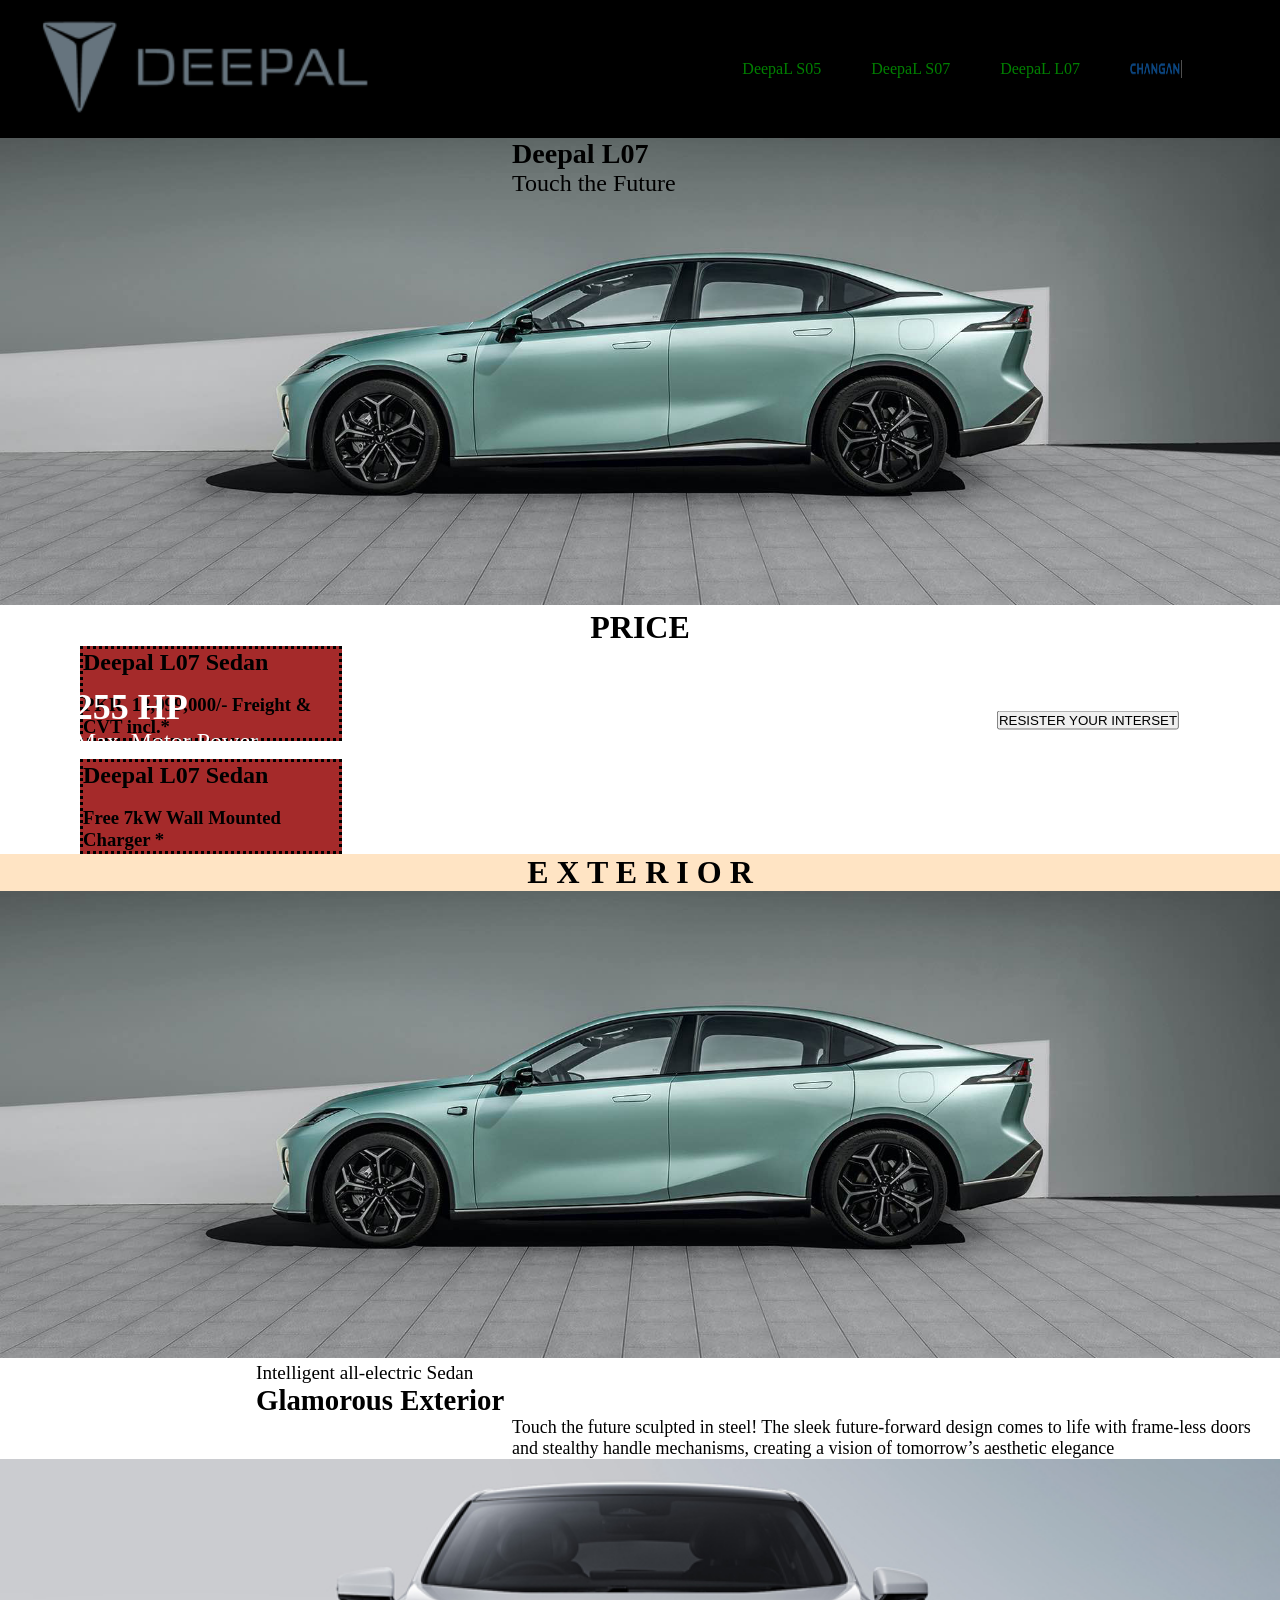
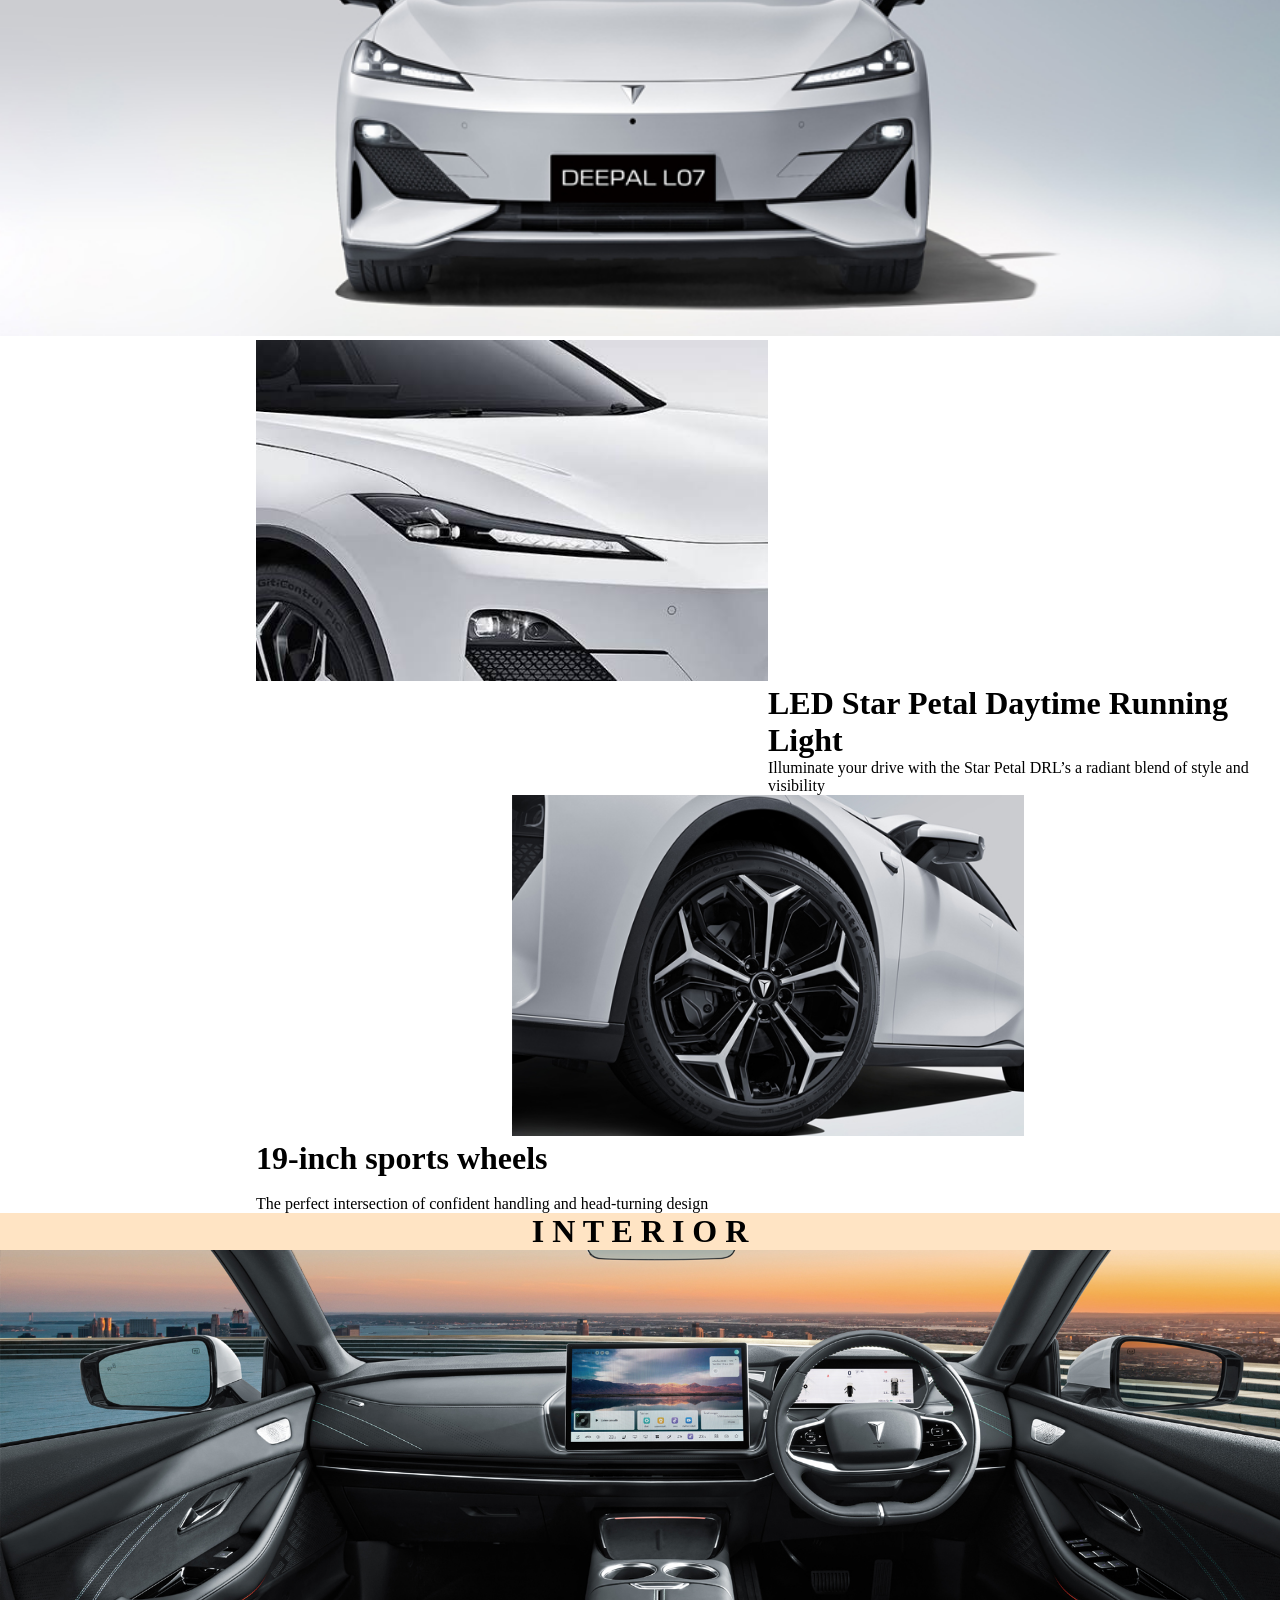
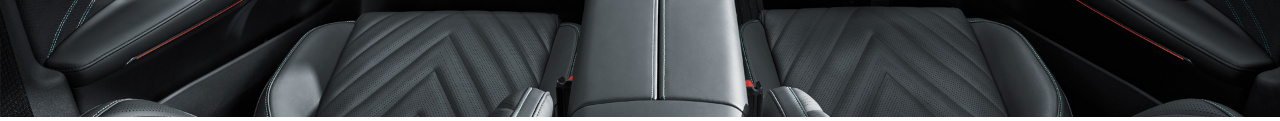
<file: index.html>
<!DOCTYPE html>
<html lang="en">

<head>
    <meta charset="UTF-8">
    <meta name="viewport" content="width=device-width, initial-scale=1.0">
    <title>Document</title>
    <link rel="stylesheet" href="style.css">
</head>

<body>

    <div class="nav">
        <img class="ww" src="logo-deepal.png" alt="" width="20%" height="50%">
        <div class="link">
            <a href="#">DeepaL S05</a>
            <a href="#">DeepaL S07</a>
            <a href="#">DeepaL L07</a>
            <img class="changan" src="logo-changan.png">
        </div>
    </div>
    <div class="container">
        <img class="banner" src="deepal-l7-exterior-banner030624040040-drive.jpg" alt="">
        <div class="text">
            <h3>Deepal L07</h3>
            <p>Touch the Future</p>
        </div>
        <div class="footer">
            <h2>255 HP</h2>
            <p>Max. Motor Power</p>
        </div>
        <div class="line">
            <h2>510 Nm</h2>
            <p>Range</p>
        </div>
        <div class="tittle">
            <h2>RWD</h2>
            <p> Drivetrain</p>
        </div>
        <div class="speed">
            <button> RESISTER YOUR INTERSET</button>
        </div>

        <center>
            <h1>PRICE </h1>
        </center>
        <div class="border">
            <h2>Deepal L07 Sedan</h2>
            <br>
            <h3>PKR. 13,999,000/- Freight & CVT incl.*</h3>
        </div>
        <br>
        <div class="border">
            <h2>Deepal L07 Sedan</h2>
            <br>
            <h3>Free 7kW Wall Mounted Charger *</h3>
        </div>
        <div class="item">
            <h1>E X T E R I O R</h1>
        </div>
        <img src="deepal-l7-exterior-banner030624040040-drive.jpg" alt="">
        <div class="texting">
            <p>Intelligent all-electric Sedan</p>
            <h2>Glamorous Exterior</h2>
        </div>
        <div class="para">
            <p>Touch the future sculpted in steel! The sleek future-forward design comes to life with frame-less doors
                and stealthy handle mechanisms, creating a vision of tomorrow’s aesthetic elegance

            </p>
        </div>
        <div class="picks">
    <img src="deepal-l07-extr-sldr-01b270824111322-drive.jpg" alt="">
        </div>
<div class="praha">
    <img src="images (2).jpg" alt="">
</div>
<div class="siroc">
    <h1>LED Star Petal Daytime Running Light</h1>
    <p>Illuminate your drive with the Star Petal ​DRL’s a radiant blend of style and visibility</p>
</div>
<div class="silo">
    <img src="l07-feature-extr-wheel280824073947-drive.jpg" alt="">
</div>
  <div class="colet">
            <h1>19-inch sports wheels</h1>
            <br>
            <p>The perfect intersection of confident ​handling and head-turning design </p>
  </div>
            <div class="item">
            <h1>I N T E R I O R</h1>
        </div>
        <div xand>
            <img src="l07-banner-interior-20sep190924084234-drive.jpg" alt="" height="20%" width="30%">
        </div>
    
        </div>
</div>
</div>
    
        </div>
    </div>
</body>

</html>
</file>
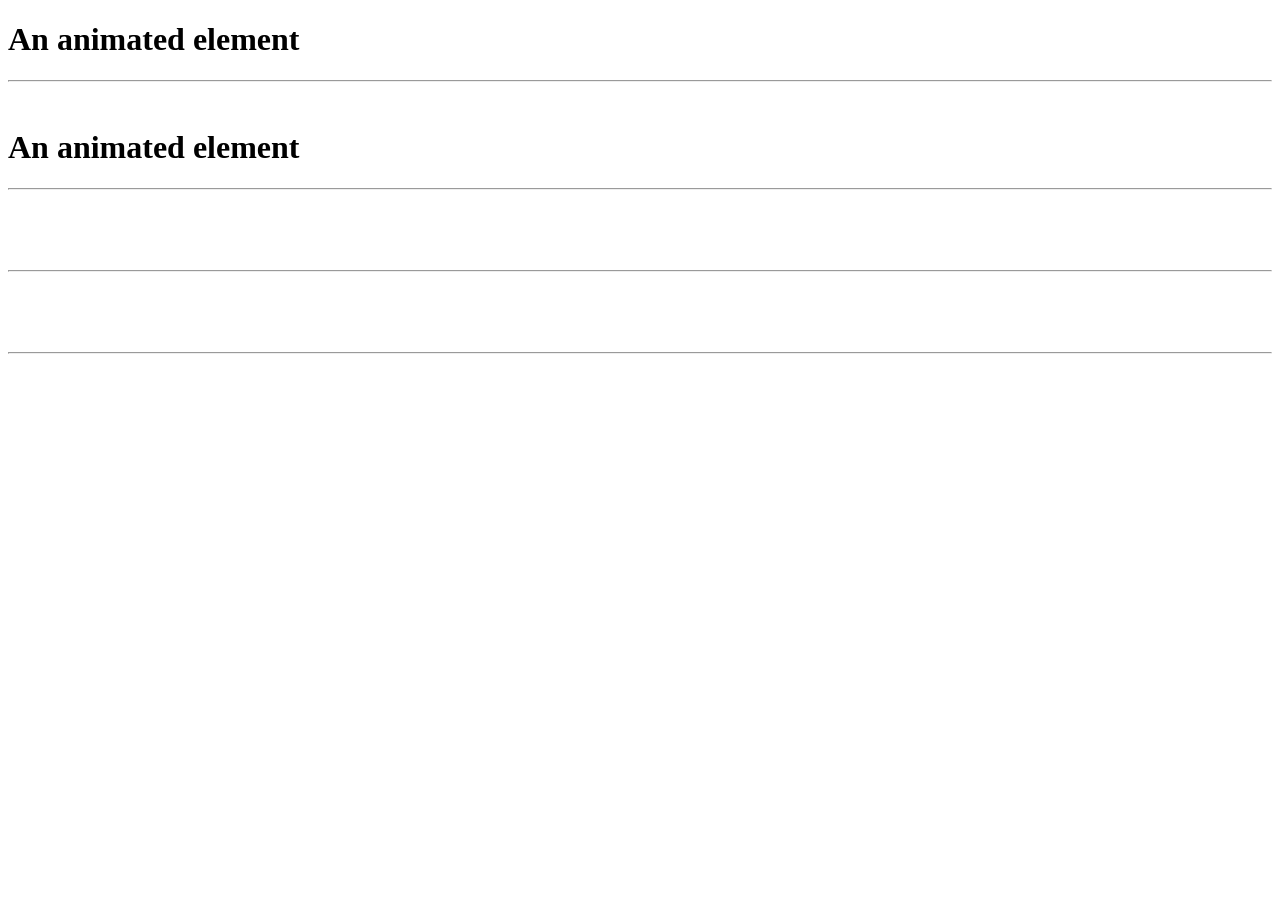
<file: div2/style.html>
<!DOCTYPE html>
<html lang="en">
<head>
    <meta charset="UTF-8">
    <meta name="viewport" content="width=device-width, initial-scale=1.0">
    <title>Document</title>
   
  <link
    rel="stylesheet"
    href="https://cdnjs.cloudflare.com/ajax/libs/animate.css/4.1.1/animate.min.css"
  />
</head>
<body>

    <h1 class="animate__animated animate__bounce">An animated element</h1>
    <hr>
    <br>
<h1 class="animate__animated animate__zoomInDown">An animated element</h1>
<hr>
<h1 class="animate__animated animate__zoomOut">An animated element</h1>
<hr>
<h1 class="animate__animated animate__zoomOutRight">An animated element</h1>
<hr>




</body>
</html>
</file>
<file: style.css>
* {
    margin: 0;
    padding: 0;
    /* color: white; */
    /* background-color: rgb(0, 0, 0); */
}
.nav{
    border: 1px solid dotted;
    background-color: black;
    height: 10%;
    display: flex;
    align-items: center;
    justify-content: space-between;
    padding: 10px 20px;
}
.ww{
    height: 10%;
}


.link{
    display: flex;
    gap: 50px;
}
a{
    text-decoration: none;
    color: green ;
    margin: 0px;
}
.changan{
    height: auto;
    width: 10%;
}
.banner{
    height: 90%;
    width: 100%;
}
.text{
    position: relative;
    position: absolute;
    display: inline-block;
    left: 40%;
    /* transform: translate(-50%, -50%); */
    color: black;
    font-size: 24px;
}
.footer{
 position: relative;
    position: absolute;
    top: 80%;
    left: 13%;
    transform: translate(-50%, -50%);
    color: white;
    font-size: 24px;
}
.line{
    position: relative;
    position: absolute;
    top: 80%;
    left: 35%;
    transform: translate(-50%, -50%);
    color: white;
    font-size: 24px;
}
.tittle{
    position: relative;
    position: absolute;
    top: 80%;
    left: 60%;
    transform: translate(-50%, -50%);
    color: white;
    font-size: 24px;
}
.speed{
    
    position: relative;
    position: absolute;
    top: 80%;
    left: 85%;
    transform: translate(-50%, -50%);
    color: rgb(73, 32, 100);

}
.border{
    border: 3px dotted black;
    width: 20%;
    height: 20%;
}
.item{
    background-color: bisque;
    text-align: center;
    
}
.border{
     margin-left: 80px; 
    color: black;
    background-color: brown;
}
img{
    height: 100%;
    width: 100%;
}
.texting{
    margin-left: 20%;
    font-size: larger;
    /* color: blueviolet; */
}
.para{
    color:black;
    margin-left: 40%;
    font-size: large;}
.picks{
     height: auto;
    width: 100%;
}
.praha{
    height: 15%;
    width: 40%;
    margin-left: 20%;
    
}
.siroc{
    margin-left: 60%;

}
.xand{
    height: 40%;
    width: 20%;
}
.silo{
    height: 50%;
    width: 40%;
    margin-left: 40% ;
}
.colet{
margin-left: 20%;
top: 30%;
}
</file>
